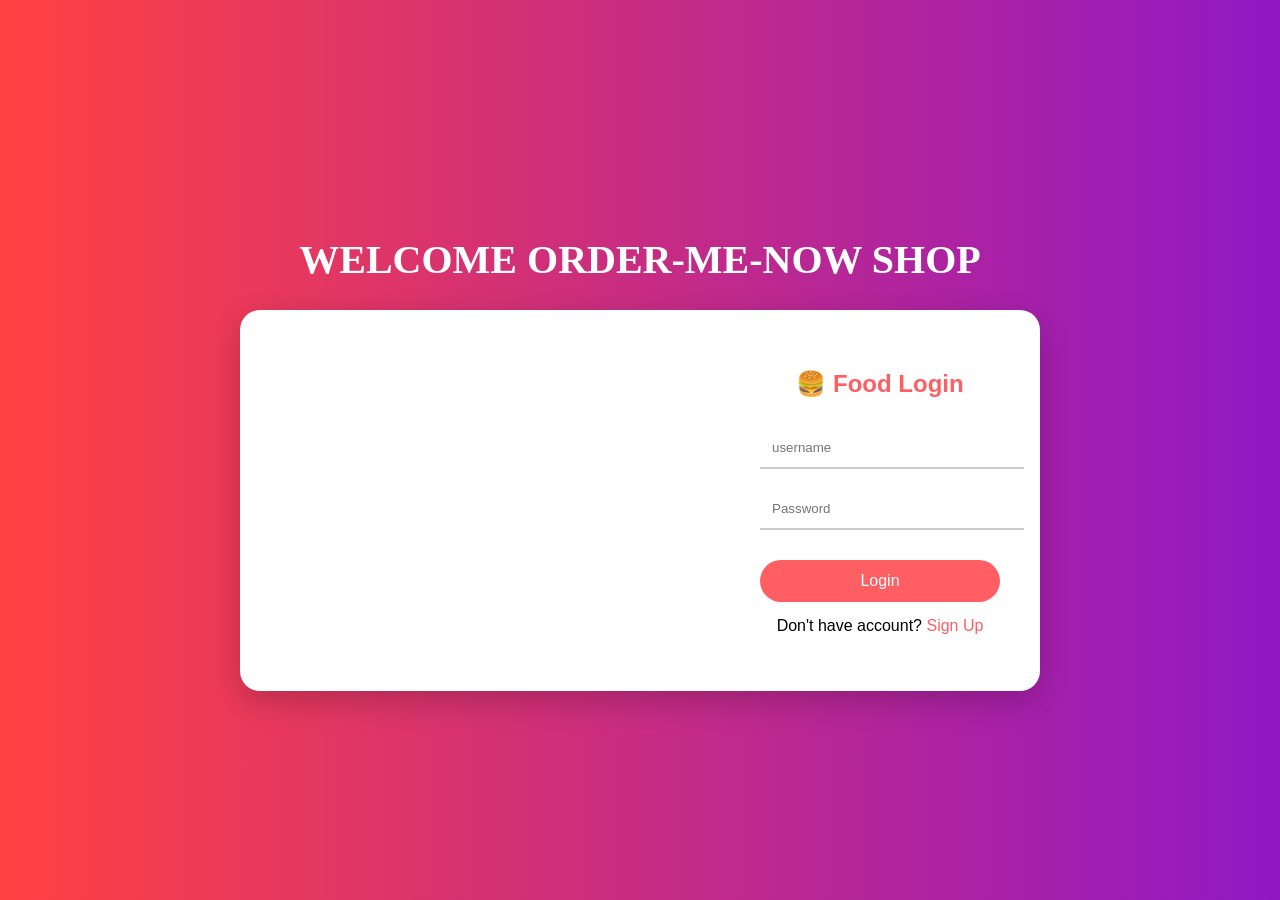
<file: index.html>
<!DOCTYPE html>
<html lang="en">
<head>
<meta charset="UTF-8">
<title>Food Login</title>

<link rel="stylesheet" href="login.css">
</head>

<body>

<h1>WELCOME ORDER-ME-NOW SHOP</h1>

<div class="container">
    <div class="left"></div>

    <div class="right1">
        <h2>🍔 Food Login</h2>
        <input type="text" id="a" placeholder="username">
        <input type="password" id="pass" placeholder="Password">
        <button onclick="login()">Login</button>
        <p onclick="changePage()">Don't have account? <span>Sign Up</span></p>
    </div>

    <div class="right2" style="display: none;">
        <h2>🍔 Food SignUp</h2>
        <input type="text" id="S" placeholder="username">
        <input type="password" id="pw" placeholder="Password">
        <button onclick="SignUp()">SignUp</button>
        <p onclick="changePage()">Do have account? <span>Login</span></p>
    </div>
</div>

<script>

    function changePage() {
        const loginDiv = document.querySelector(".right1");
        const signupDiv = document.querySelector(".right2");

        if (loginDiv.style.display !== "none") {
            loginDiv.style.display = "none";
            signupDiv.style.display = "block";
        } else {
            loginDiv.style.display = "block";
            signupDiv.style.display = "none";
        }    
    }         

    function login() {

        let us = document.getElementById("a").value;
        let pass = document.getElementById("pass").value;

        if (us.trim() !== "" && pass.trim() !== "") {
            window.location.href = "home.html";
        } else {
            alert("Your UserName And Password Is Not Given");
        }
    }

    function SignUp() {

        let us = document.getElementById("S").value;
        let pw = document.getElementById("pw").value;

        if (us.trim() !== "" && pw.trim() !== "") {
            window.location.href = "home.html";
        } else {
            alert("First Enter Your UserName And Password");
        }
    }
</script> <!-- JS connect -->
</body>
</html>
</file>
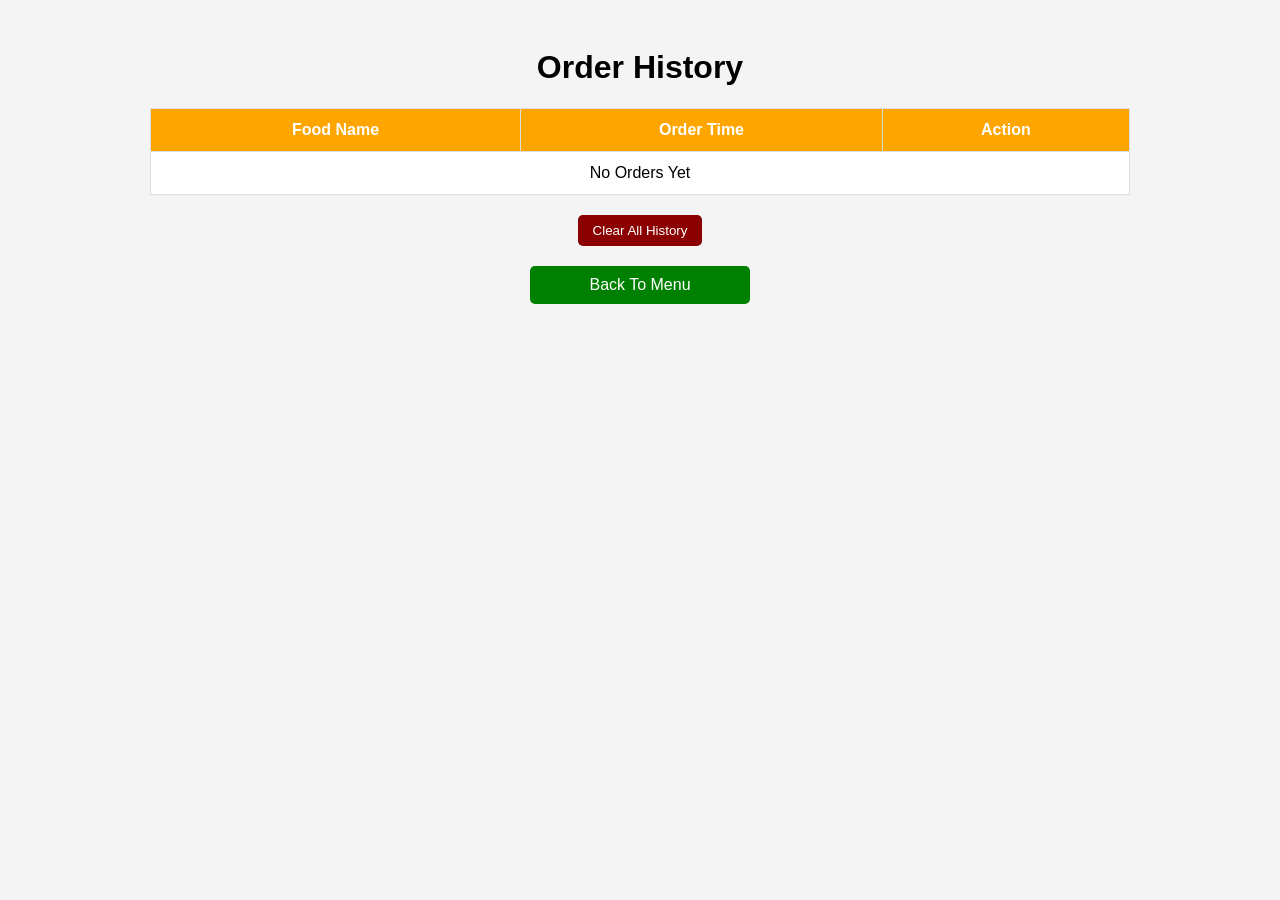
<file: history.html>
<!DOCTYPE html>
<html lang="en">
<head>
    <meta charset="UTF-8">
    <meta name="viewport" content="width=device-width, initial-scale=1.0">
    <title>Order History</title>

    <style>

        body{
            font-family: Arial, sans-serif;
            background-color: #f4f4f4;
            padding: 20px;
        }

        h1{
            text-align: center;
        }

        table{
            width: 80%;
            margin: auto;
            border-collapse: collapse;
            background-color: white;
        }

        th, td{
            border: 1px solid #ddd;
            padding: 12px;
            text-align: center;
        }

        th{
            background-color: orange;
            color: white;
        }

        tr:nth-child(even){
            background-color: #f9f9f9;
        }

        .btn{
            padding: 8px 15px;
            border: none;
            cursor: pointer;
            border-radius: 5px;
        }

        .remove-btn{
            background-color: red;
            color: white;
        }

        .clear-btn{
            background-color: darkred;
            color: white;
            margin-top: 20px;
        }

        .back-btn{
            display: block;
            width: 200px;
            margin: 20px auto;
            text-align: center;
            text-decoration: none;
            background-color: green;
            color: white;
            padding: 10px;
            border-radius: 5px;
        }

        .center{
            text-align: center;
        }

    </style>
</head>
<body>

    <h1>Order History</h1>

    <table>
        <thead>
            <tr>
                <th>Food Name</th>
                <th>Order Time</th>
                <th>Action</th>
            </tr>
        </thead>

        <tbody id="historyTable">

        </tbody>
    </table>

    <div class="center">
        <button class="btn clear-btn" onclick="clearHistory()">
            Clear All History
        </button>
    </div>

    <a href="home.html" class="back-btn">
        Back To Menu
    </a>

<script>

let orders = JSON.parse(localStorage.getItem("orders")) || [];

let table = document.getElementById("historyTable");

if(orders.length === 0){

    table.innerHTML = `
        <tr>
            <td colspan="3">No Orders Yet</td>
        </tr>
    `;

}
else{

    orders.forEach((order,index) => {

        table.innerHTML += `
            <tr>
                <td>${order.food}</td>
                <td>${order.time}</td>
                <td>
                    <button
                        class="btn remove-btn"
                        onclick="removeOrder(${index})">
                        Remove
                    </button>
                </td>
            </tr>
        `;

    });

}

function removeOrder(index){

    let orders =
        JSON.parse(localStorage.getItem("orders")) || [];

    orders.splice(index,1);

    localStorage.setItem(
        "orders",
        JSON.stringify(orders)
    );

    location.reload();
}

function clearHistory(){

    if(confirm("Are you sure you want to clear all history?")){

        localStorage.removeItem("orders");

        location.reload();
    }

}

</script>

</body>
</html>
</file>
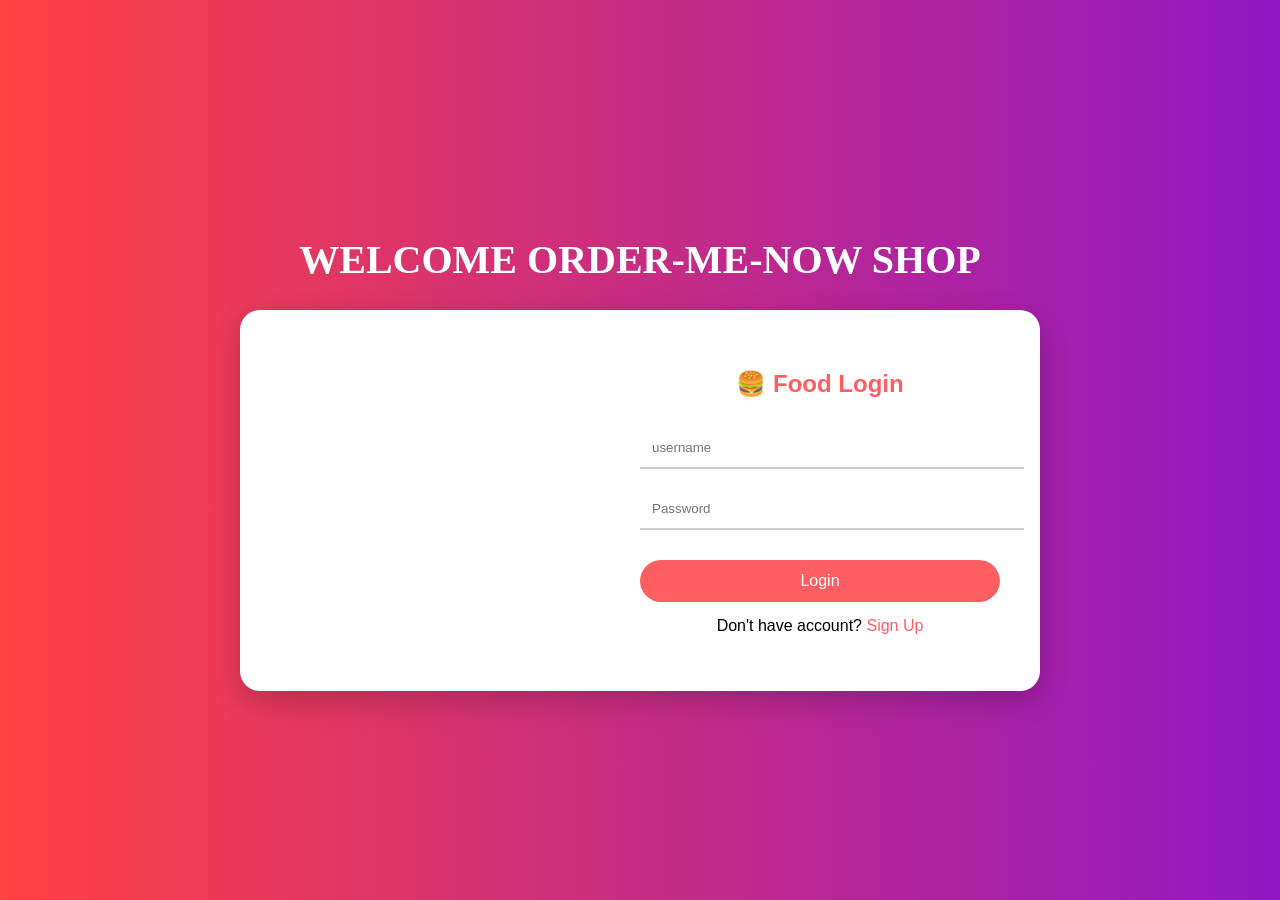
<file: login.html>
<!DOCTYPE html>
<html lang="en">
<head>
<meta charset="UTF-8">
<title>Food Login</title>

<style>

body {
    margin: 0;
    font-family: Arial, sans-serif;
    background: linear-gradient(to left , #9018c4,rgb(255, 65, 65));
    height: 100vh;

    display: flex;              /* 🔥 important */
    flex-direction: column;
    justify-content: center;
    align-items: center;
}

/* Title */
h1 {
    font-family: 'Times New Roman', Times, serif;
    font-size: 40px;
    color: white;
    text-align: center;
}

h1:hover {
    color: red;
}

/* Container */
.container {
    display: flex;
    width: 800px;
    background: white;
    border-radius: 20px;
    overflow: hidden;
    box-shadow: 0 10px 30px rgba(0,0,0,0.2);
}

/* Left side */
.left {
    width: 50%;
    background: url('https://images.unsplash.com/photo-1504674900247-0877df9cc836') no-repeat center;
    background-size: cover;
}

/* Right side */
.right {
    width: 50%;
    padding: 40px;
    text-align: center;
}

.right h2 {
    margin-bottom: 20px;
    color: #ff5e62;
}

input {
    width: 100%;
    padding: 12px;
    margin: 10px 0;
    border: none;
    border-bottom: 2px solid #ccc;
    outline: none;
}

button {
    width: 100%;
    padding: 12px;
    margin-top: 20px;
    background: #ff5e62;
    border: none;
    color: white;
    font-size: 16px;
    border-radius: 25px;
    cursor: pointer;
    transition: 0.3s;
}

button:hover {
    background: #ff9966;
}

p {
    margin-top: 15px;
}

span {
    color: #ff5e62;
    cursor: pointer;
}

</style>
</head>

<body>

<h1>WELCOME ORDER-ME-NOW SHOP</h1>

<div class="container">
    <div class="left"></div>

    <div class="right">
        <h2>🍔 Food Login</h2>
        <input type="text" id="a" placeholder="username">
        <input type="password" placeholder="Password">
        <button onclick="login()">Login</button>
        <p>Don't have account? <span>Sign Up</span></p>
    </div>
</div>

<script>
    function login() {

        let us = document.getElementById("a").value;
        if(us.trim() !== ""){
            window.location.href = "order.html";
        }
        else{
            alert("username not given")
        }
}

</script>

</body>
</html>
</file>
<file: login.css>
/* Style for the login page */

body {
    margin: 0;
    font-family: Arial, sans-serif;
    background: linear-gradient(to left , #9018c4,rgb(255, 65, 65));
    height: 100vh;
    display: flex;
    flex-direction: column;
    justify-content: center;
    align-items: center;
}

/* Title */
h1 {
    font-family: 'Times New Roman', Times, serif;
    font-size: 40px;
    color: white;
    text-align: center;
}

h1:hover {
    color: red;
}

/* Container */
.container {
    display: flex;
    width: 800px;
    background: white;
    border-radius: 20px;
    overflow: hidden;
    box-shadow: 0 10px 30px rgba(0,0,0,0.2);
}

/* Left side */
.left {
    width: 100%;
    background-image: url('https://images.unsplash.com/photo-1504674900247-0877df9cc836');
    background-position: center;
    background-repeat: no-repeat;
    background-size: cover;

    animation: fadeIn 0.8s ease-in-out;
}

@keyframes fadeIn {
    from {
        opacity: 0;
    }
    to {
        opacity: 1;
    }
}

/* Right1 side */
.right1 {
    width: 50%;
    padding: 40px;
    text-align: center;
}

.right1 h2 {
    margin-bottom: 20px;
    color: #ff5e62;
}

input {
    width: 100%;
    padding: 12px;
    margin: 10px 0;
    border: none;
    border-bottom: 2px solid #ccc;
    outline: none;
}

button {
    width: 100%;
    padding: 12px;
    margin-top: 20px;
    background: #ff5e62;
    border: none;
    color: white;
    font-size: 16px;
    border-radius: 25px;
    cursor: pointer;
    transition: 0.3s;
}

button:hover {
    background: #ff9966;
}

p {
    margin-top: 15px;
}

span {
    color: #ff5e62;
    cursor: pointer;
}

/* Right1 side */
.right2 {
    width: 50%;
    padding: 40px;
    text-align: center;
}

.right2 h2 {
    margin-bottom: 20px;
    color: #ff5e62;
}

input {
    width: 100%;
    padding: 12px;
    margin: 10px 0;
    border: none;
    border-bottom: 2px solid #ccc;
    outline: none;
}

button {
    width: 100%;
    padding: 12px;
    margin-top: 20px;
    background: #ff5e62;
    border: none;
    color: white;
    font-size: 16px;
    border-radius: 25px;
    cursor: pointer;
    transition: 0.3s;
}

button:hover {
    background: #ff9966;
}

p {
    margin-top: 15px;
}

span {
    color: #ff5e62;
    cursor: pointer;
}
</file>
